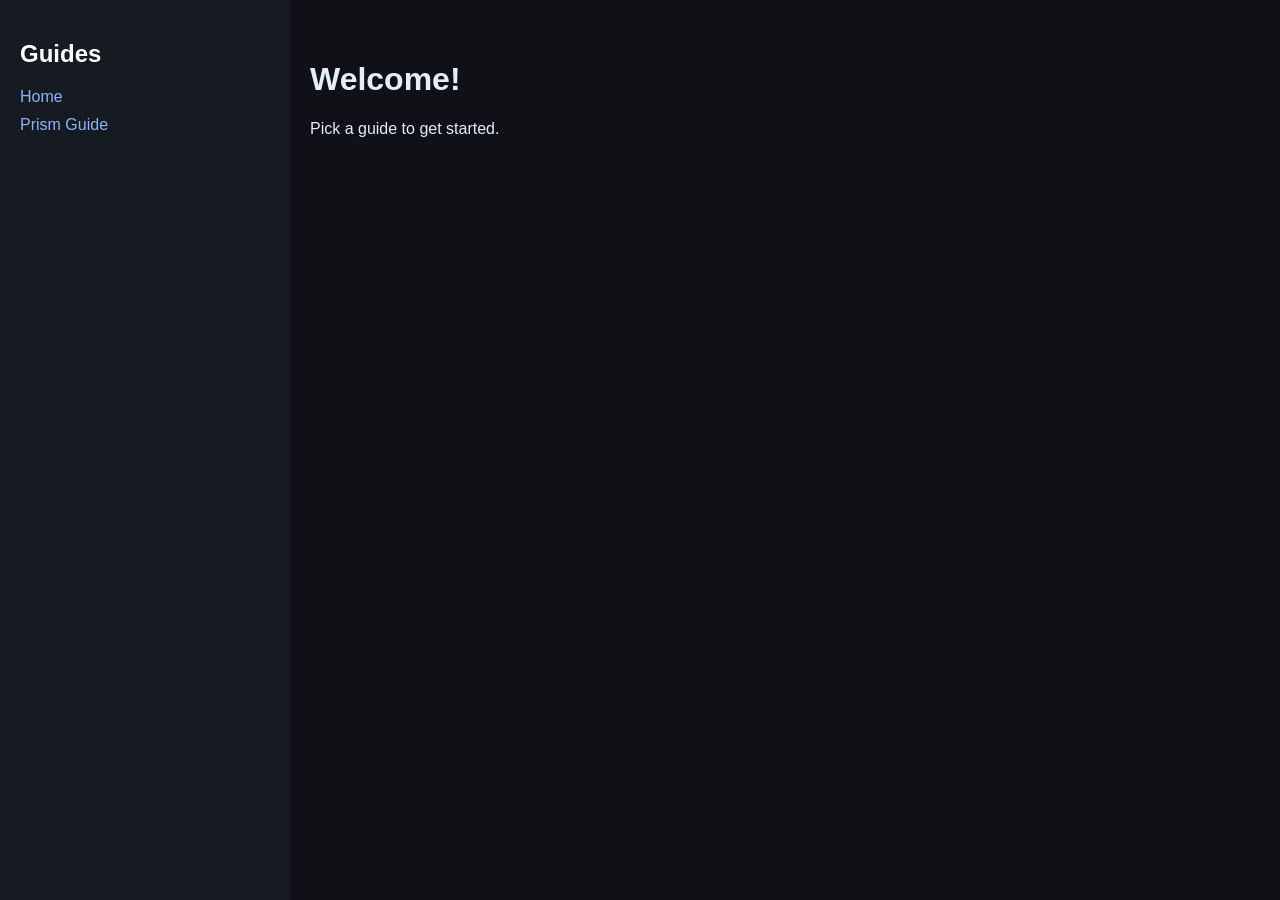
<file: index.html>
<!DOCTYPE html>
<html lang="en">
<head>
<meta charset="UTF-8">
<meta name="viewport" content="width=device-width, initial-scale=1.0">
<title>Awesome Guides</title>
<link rel="stylesheet" href="css/style.css">
</head>
<body>

<div class="container">
<nav class="sidebar">
<h2>Guides</h2>
<ul>
<li><a href="index.html" class="active">Home</a></li>
<li><a href="guide1.html">Prism Guide</a></li>
</ul>
</nav>

<main class="content">
<h1>Welcome!</h1>
<p>Pick a guide to get started.</p>
</main>

</div>

<script src="js/sidebar.js"></script>
</body>
</html>
</file>
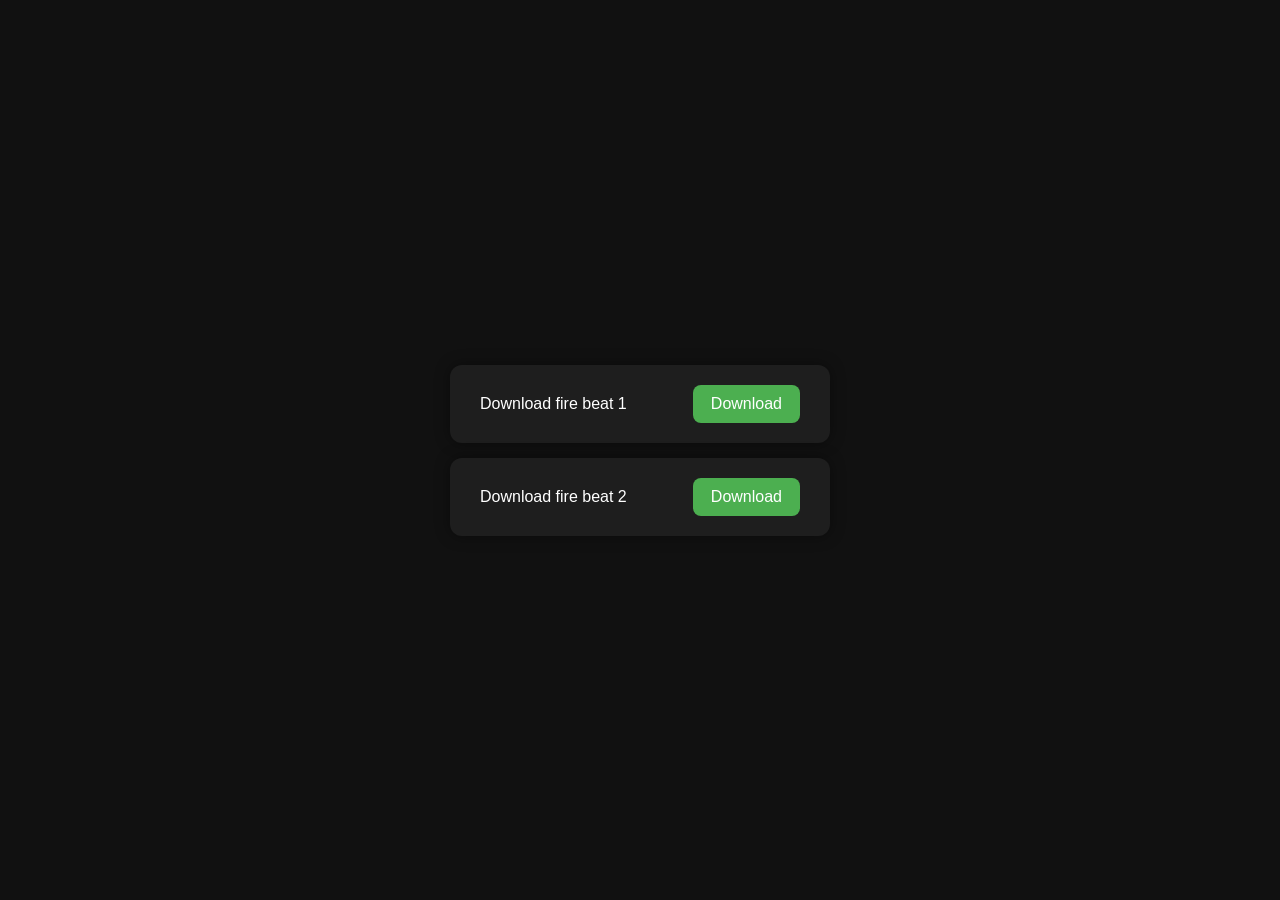
<file: download/index.html>
<!DOCTYPE html>
<html lang="en">
<head>
    <meta charset="UTF-8">
    <meta name="viewport" content="width=device-width, initial-scale=1.0">
    <title>Downloads</title>

    <style>
        body {
            font-family: Arial, sans-serif;
            background: #111;
            color: white;
            display: flex;
            justify-content: center;
            align-items: center;
            height: 100vh;
            margin: 0;
        }

        .container {
            display: flex;
            flex-direction: column;
            gap: 15px;
        }

        .box {
            background: #1e1e1e;
            padding: 20px 30px;
            border-radius: 12px;
            display: flex;
            align-items: center;
            justify-content: space-between;
            gap: 20px;
            min-width: 320px;
            box-shadow: 0 0 15px rgba(0,0,0,0.4);
        }

        button {
            background: #4CAF50;
            color: white;
            border: none;
            padding: 10px 18px;
            border-radius: 8px;
            cursor: pointer;
            font-size: 16px;
        }

        button:hover {
            opacity: 0.9;
        }
    </style>
</head>
<body>

    <div class="container">

        <div class="box">
            <span>Download fire beat 1</span>

            <a href="iconlolhaha.mp3" download="fire-beat-1.mp3">
                <button>Download</button>
            </a>
        </div>

        <div class="box">
            <span>Download fire beat 2</span>

            <a href="magnitude.mp3" download="fire-beat-2.mp3">
                <button>Download</button>
            </a>
        </div>

    </div>

</body>
</html>
</file>
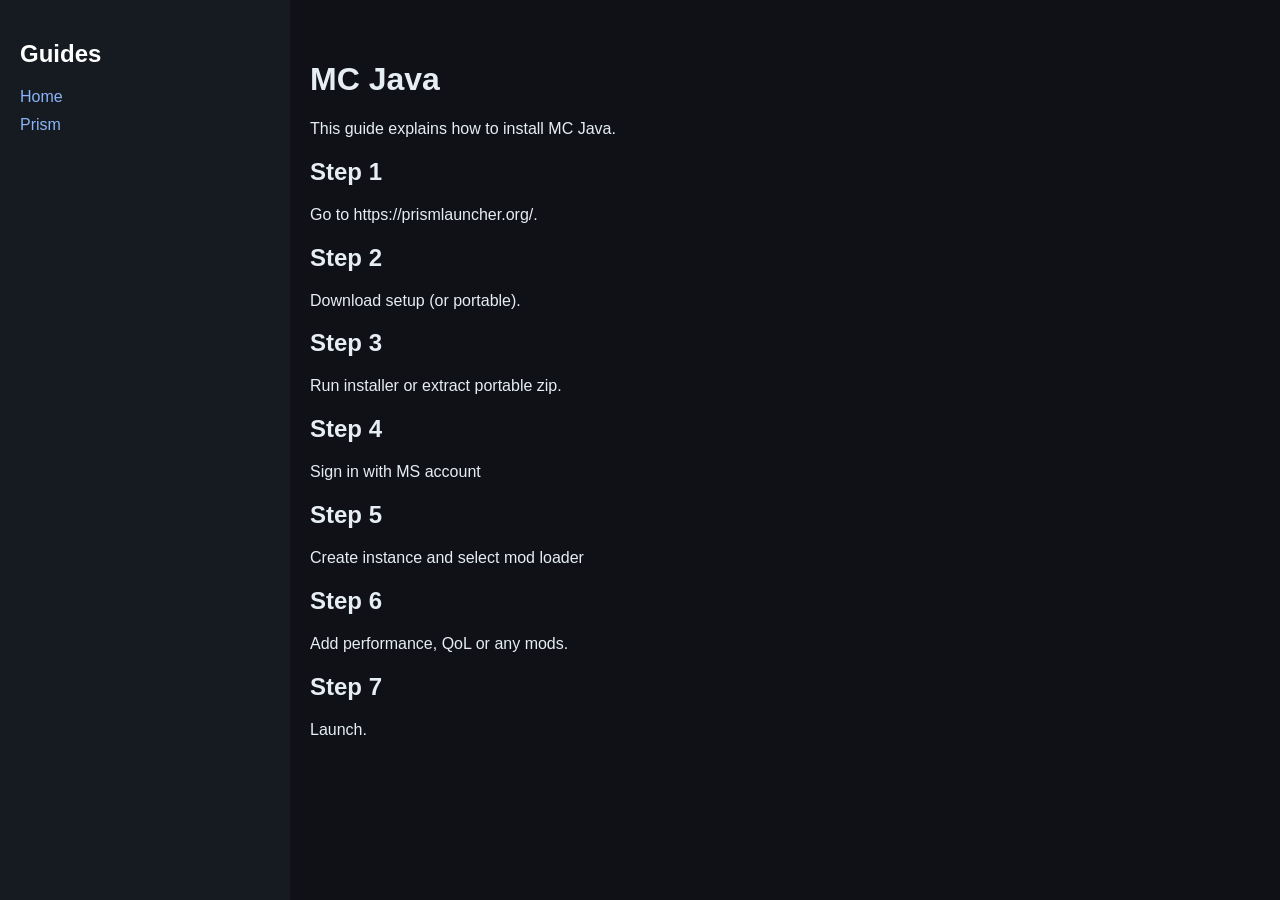
<file: guide1.html>
<!DOCTYPE html>
<html lang="en">
<head>
<meta charset="UTF-8">
<title>MC Java Setup</title>
<link rel="stylesheet" href="css/style.css">
</head>

<body>

<div class="container">

<nav class="sidebar">

<h2>Guides</h2>

<ul>
<li><a href="index.html">Home</a></li>
<li><a href="guide1.html">Prism</a></li>
</ul>

</nav>

<main class="content">

<h1>MC Java</h1>

<p>This guide explains how to install MC Java.</p>

<h2>Step 1</h2>
<p>Go to https://prismlauncher.org/.</p>

<h2>Step 2</h2>
<p>Download setup (or portable).</p>

<h2>Step 3</h2>
<p>Run installer or extract portable zip.</p>

<h2>Step 4</h2>
<p>Sign in with MS account</p>

<h2>Step 5</h2>
<p>Create instance and select mod loader</p>

<h2>Step 6</h2>
<p>Add performance, QoL or any mods.</p>

<h2>Step 7</h2>
<p>Launch.</p>


</main>

</div>

</body>
</html>
</file>
<file: css/style.css>
body{
font-family: Arial, sans-serif;
margin:0;
background:#0f1117;
color:#e6edf3;
}

.container{
display:flex;
}

.sidebar{
width:250px;
background:#161b22;
height:100vh;
padding:20px;
position:fixed;
}

.sidebar h2{
color:white;
}

.sidebar ul{
list-style:none;
padding:0;
}

.sidebar li{
margin:10px 0;
}

.sidebar a{
color:#8ab4f8;
text-decoration:none;
}

.sidebar a:hover{
text-decoration:underline;
}

.content{
margin-left:270px;
padding:40px;
max-width:900px;
}

pre{
background:#1e2228;
padding:15px;
border-radius:6px;
overflow:auto;
}
</file>
